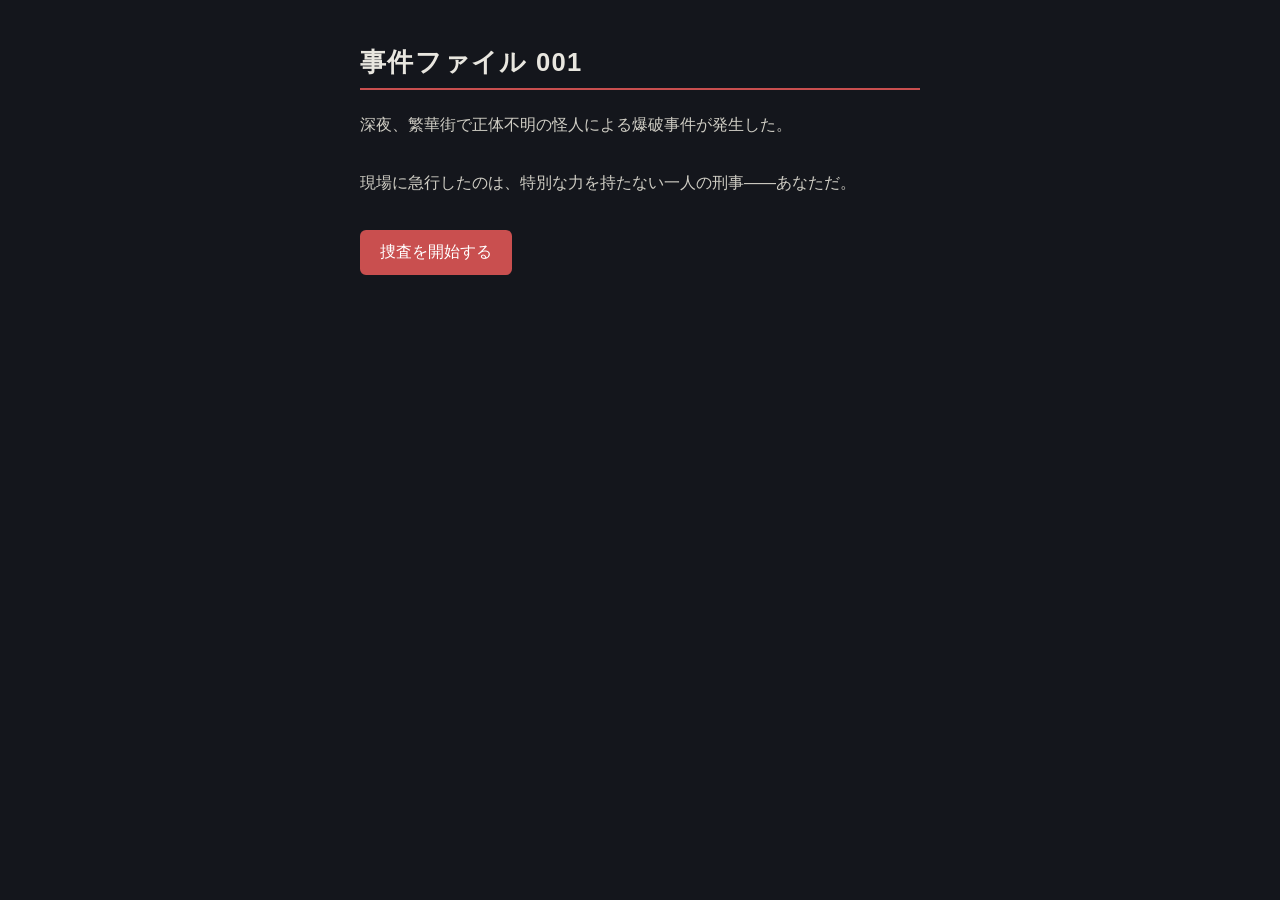
<file: index.html>
<!DOCTYPE html>
<html lang="ja">
<head>
<meta charset="UTF-8" />
<meta name="viewport" content="width=device-width, initial-scale=1.0" />
<title>事件ファイル001（試作）</title>
<link rel="stylesheet" href="css/style.css" />
</head>
<body>

<div id="game">

  <!-- スタート画面 -->
  <section id="screen-start" class="screen active">
    <h1>事件ファイル 001</h1>
    <p class="lead">深夜、繁華街で正体不明の怪人による爆破事件が発生した。<br>
    現場に急行したのは、特別な力を持たない一人の刑事——あなただ。</p>
    <button id="btn-start" class="btn-primary">捜査を開始する</button>
  </section>

  <!-- 捜査画面 -->
  <section id="screen-investigate" class="screen">
    <div class="hud">
      <div class="hud-label">解明度</div>
      <div class="meter"><div id="meter-fill" class="meter-fill"></div></div>
      <div id="meter-value" class="hud-value">0%</div>
    </div>
    <p class="scene-desc">矢印キー（またはWASD、スマホは下のボタン）で移動。地点に近づいて<b>Zキー／調べるボタン</b>で調べろ。</p>
    <div class="map-wrap">
      <canvas id="map-canvas" width="520" height="360"></canvas>
      <div id="map-prompt" class="map-prompt"></div>
    </div>

    <!-- スマホ用タッチ操作 -->
    <div class="touch-controls">
      <button class="btn-touch touch-up" data-key="ArrowUp">↑</button>
      <button class="btn-touch touch-left" data-key="ArrowLeft">←</button>
      <button class="btn-touch touch-interact" id="btn-touch-interact">調べる</button>
      <button class="btn-touch touch-right" data-key="ArrowRight">→</button>
      <button class="btn-touch touch-down" data-key="ArrowDown">↓</button>
    </div>

    <div id="clue-log" class="clue-log"></div>
    <button id="btn-to-suspects" class="btn-primary">容疑者を絞り込む</button>
  </section>

  <!-- 容疑者選択画面 -->
  <section id="screen-suspects" class="screen">
    <h2>容疑者を選べ</h2>
    <p class="scene-desc">集めた手がかりから、真犯人だと思う人物を1人選択しろ。</p>
    <div id="suspect-list" class="suspect-list"></div>
  </section>

  <!-- 対決画面 -->
  <section id="screen-confront" class="screen">
    <h2 id="confront-title">対決</h2>
    <p id="confront-desc" class="scene-desc"></p>
    <div class="timing-wrap">
      <div class="timing-track">
        <div id="timing-zone" class="timing-zone"></div>
        <div id="timing-marker" class="timing-marker"></div>
      </div>
      <button id="btn-timing" class="btn-primary">タイミングよく確保！</button>
    </div>
    <div id="round-result" class="round-result"></div>
  </section>

  <!-- エンディング画面 -->
  <section id="screen-ending" class="screen">
    <h2 id="ending-title"></h2>
    <p id="ending-text" class="lead"></p>
    <button id="btn-restart" class="btn-primary">最初からもう一度</button>
  </section>

</div>

<script src="js/data.js"></script>
<script src="js/app.js"></script>
</body>
</html>
</file>
<file: css/style.css>
* {
  box-sizing: border-box;
}

body {
  margin: 0;
  min-height: 100vh;
  background: #14161c;
  color: #e8e6df;
  font-family: "Hiragino Kaku Gothic ProN", "Yu Gothic", sans-serif;
  display: flex;
  justify-content: center;
  padding: 24px 16px;
}

#game {
  width: 100%;
  max-width: 560px;
}

.screen {
  display: none;
}
.screen.active {
  display: block;
}

h1 {
  font-size: 1.6rem;
  letter-spacing: 0.05em;
  border-bottom: 2px solid #c94f4f;
  padding-bottom: 8px;
}

h2 {
  font-size: 1.3rem;
  color: #f0c14b;
}

.lead {
  line-height: 1.8;
  color: #cfcdc4;
  white-space: pre-line;
}

.scene-desc {
  color: #a9a79f;
  margin-bottom: 16px;
}

.btn-primary {
  display: inline-block;
  margin-top: 16px;
  padding: 12px 20px;
  background: #c94f4f;
  color: #fff;
  border: none;
  border-radius: 6px;
  font-size: 1rem;
  cursor: pointer;
}
.btn-primary:hover {
  background: #e05c5c;
}

/* HUD / メーター */
.hud {
  display: flex;
  align-items: center;
  gap: 10px;
  margin-bottom: 16px;
}
.hud-label {
  font-size: 0.85rem;
  color: #a9a79f;
  white-space: nowrap;
}
.meter {
  flex: 1;
  height: 14px;
  background: #262a33;
  border-radius: 7px;
  overflow: hidden;
}
.meter-fill {
  height: 100%;
  width: 0%;
  background: linear-gradient(90deg, #f0c14b, #c94f4f);
  transition: width 0.3s ease;
}
.hud-value {
  font-weight: bold;
  color: #f0c14b;
  min-width: 42px;
  text-align: right;
}

/* 捜査マップ */
.map-wrap {
  margin-bottom: 12px;
}
#map-canvas {
  width: 100%;
  max-width: 100%;
  height: auto;
  display: block;
  border: 1px solid #2c303b;
  border-radius: 8px;
}
.map-prompt {
  margin-top: 8px;
  min-height: 1.4em;
  color: #f0c14b;
  font-weight: bold;
}
/* スマホ用タッチ操作 */
.touch-controls {
  display: grid;
  grid-template-columns: repeat(3, 64px);
  grid-template-rows: repeat(3, 56px);
  gap: 6px;
  justify-content: center;
  margin: 14px 0;
  user-select: none;
}
.btn-touch {
  background: #262a33;
  color: #e8e6df;
  border: 1px solid #3d4250;
  border-radius: 8px;
  font-size: 1.1rem;
  cursor: pointer;
  touch-action: none;
}
.btn-touch:active {
  background: #3d4250;
}
.touch-up { grid-column: 2; grid-row: 1; }
.touch-left { grid-column: 1; grid-row: 2; }
.touch-interact {
  grid-column: 2;
  grid-row: 2;
  font-size: 0.8rem;
  background: #c94f4f;
  border-color: #c94f4f;
}
.touch-right { grid-column: 3; grid-row: 2; }
.touch-down { grid-column: 2; grid-row: 3; }

.clue-log {
  display: flex;
  flex-direction: column;
  gap: 6px;
  margin-bottom: 16px;
  max-height: 180px;
  overflow-y: auto;
}
.spot-result {
  margin: 0;
  padding: 8px 10px;
  background: #1c1f27;
  border: 1px solid #2c303b;
  border-radius: 6px;
  font-size: 0.9rem;
  color: #cfcdc4;
  line-height: 1.6;
}

/* 容疑者選択 */
.suspect-list {
  display: flex;
  flex-direction: column;
  gap: 12px;
}
.suspect-item {
  background: #1c1f27;
  border: 1px solid #2c303b;
  border-radius: 8px;
  padding: 14px;
}
.suspect-item h3 {
  margin: 0 0 6px;
  color: #f0c14b;
}
.suspect-item p {
  margin: 0;
  color: #cfcdc4;
  line-height: 1.6;
}

/* 対決（タイミングクリック） */
.timing-wrap {
  margin-top: 12px;
}
.timing-track {
  position: relative;
  height: 20px;
  background: #262a33;
  border-radius: 10px;
  overflow: hidden;
  margin-bottom: 16px;
}
.timing-zone {
  position: absolute;
  top: 0;
  height: 100%;
  background: rgba(80, 200, 120, 0.5);
}
.timing-marker {
  position: absolute;
  top: -4px;
  width: 4px;
  height: 28px;
  background: #fff;
  transform: translateX(-50%);
}
.round-result {
  margin-top: 12px;
  color: #f0c14b;
  min-height: 1.4em;
}
</file>
